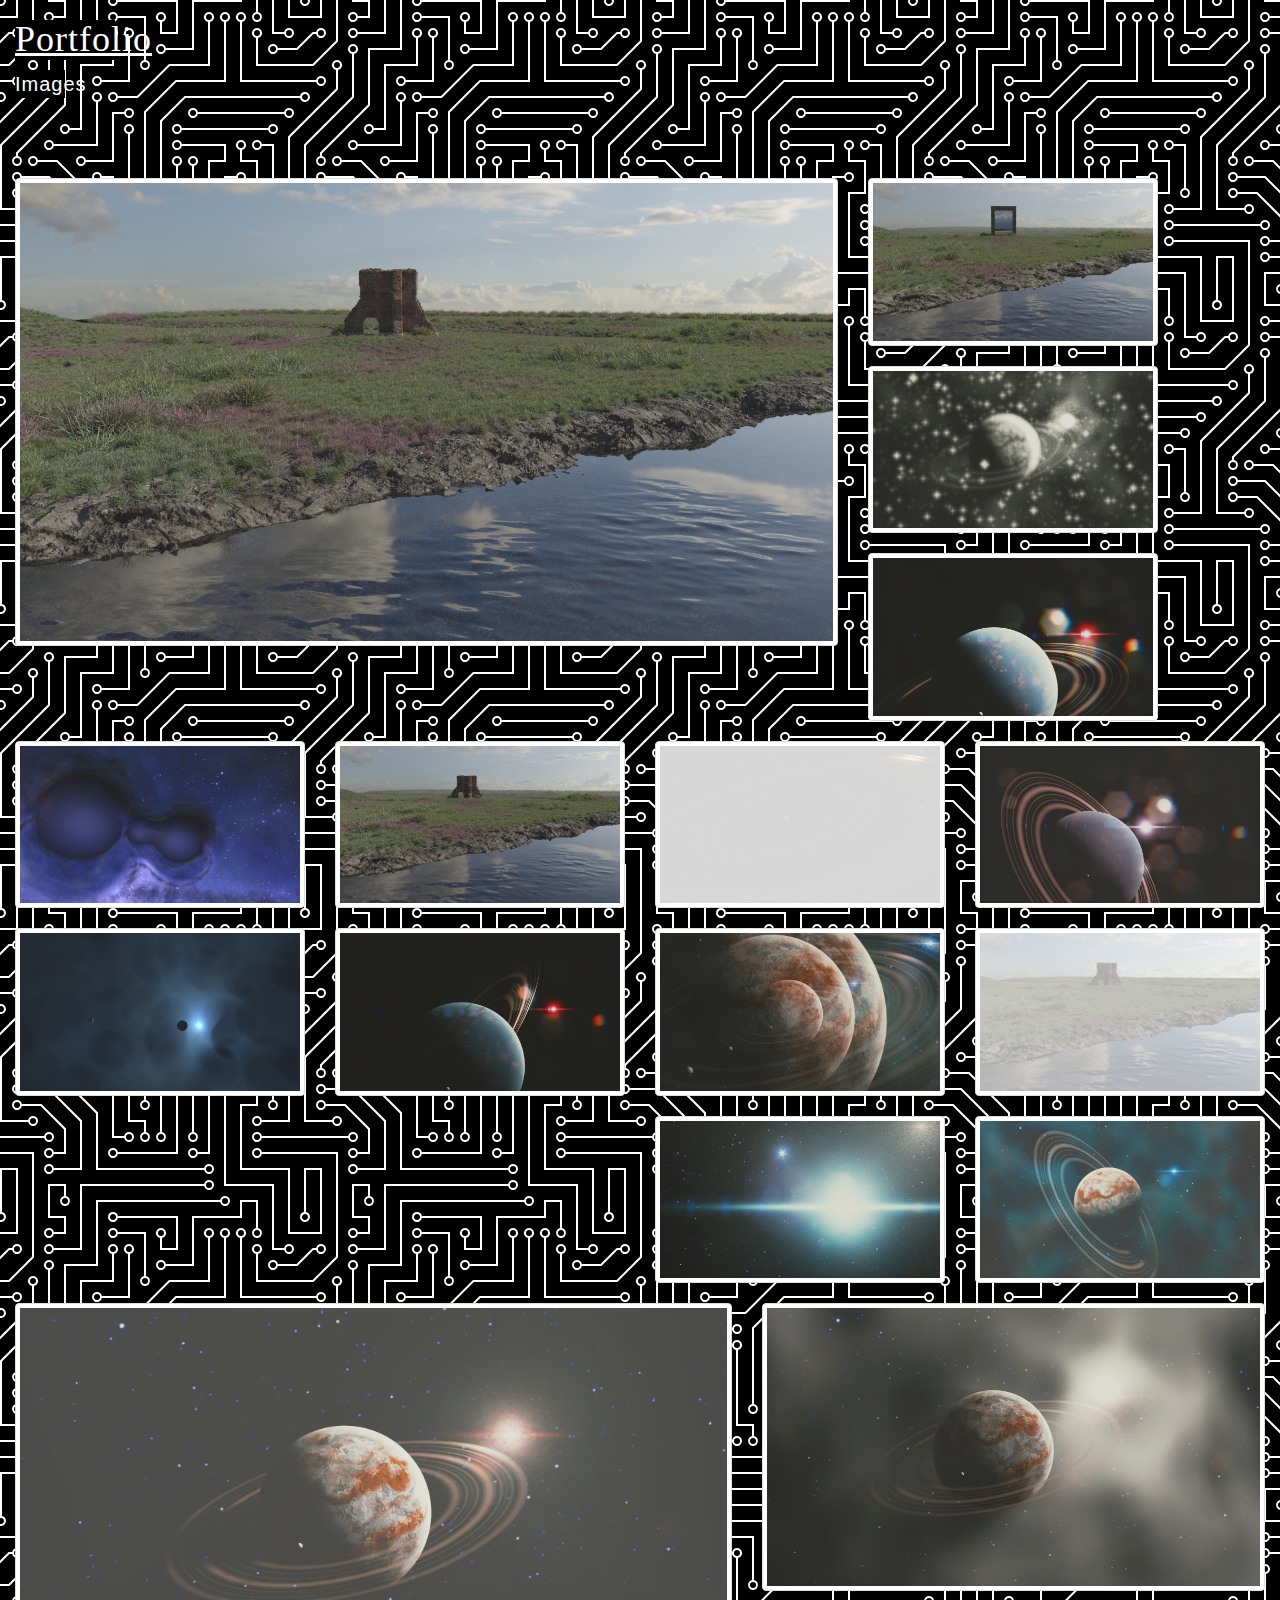
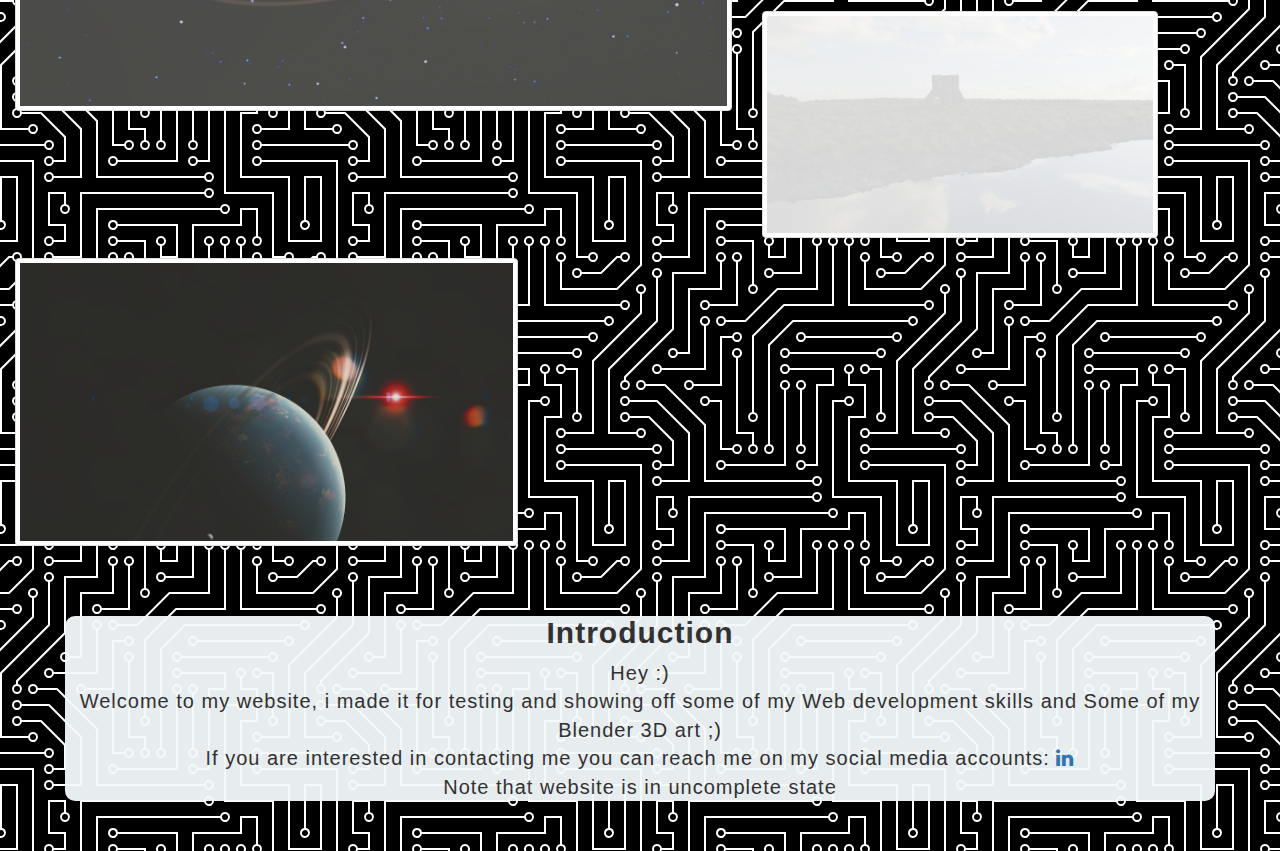
<file: index.html>
<!DOCTYPE html>
<html lang="en" dir="ltr">
  <head>
    <link href="https://cdnjs.cloudflare.com/ajax/libs/font-awesome/4.7.0/css/font-awesome.min.css" rel="stylesheet"/>
    <link rel="stylesheet" href="https://maxcdn.bootstrapcdn.com/bootstrap/3.3.7/css/bootstrap.min.css">
    <script src="https://ajax.googleapis.com/ajax/libs/jquery/3.6.0/jquery.min.js"></script>
    <link href='https://fonts.googleapis.com/css?family=Allerta Stencil' rel='stylesheet'>
    <link rel="stylesheet" href="src/CSS/CSS1.CSS">
    <script src="https://maxcdn.bootstrapcdn.com/bootstrap/3.3.5/js/bootstrap.min.js"></script>
    <meta charset="utf-8">
    <meta name="viewport" content="width=device-width, intial-scale=">
    <title>main page </title>
    <script src="src/Javascript.JS"></script>
  </head>
  <body>
    <div class="container-fluid">
    <h1>Portfolio</h1>
    <div id="p1">Images</div>
    <!--Log in-->
    <a id="p2" class="btn btn-primary" href="src/Log in.html"> Log in </a><img id="p5" src="src/Images/depositphotos.jpg" alt="No Profile image">
<!--thumnails-->
    <div class="row">
  <div class="col-xs-6 col-md-8">
    <a class="thumbnail" id="p9">
      <img src="src/Images/final imag1e.jpg" alt="...">
    </a>
  </div>
    <div class="col-xs-6 col-md-3">
    <a  class="thumbnail">
      <img src="src/Images/new project.jpg" alt="...">
    </a>
  </div>
  <div class="col-xs-6 col-md-3">
    <a  class="thumbnail">
      <img src="src/Images/orangeplanefo2g712.jpg" alt="...">
    </a>
  </div>
    <div class="col-xs-6 col-md-3">
    <a  class="thumbnail">
      <img src="src/Images/blue planet.jpg" alt="...">
    </a>
  </div>
  <div class="col-xs-6 col-md-3 moving2">
    <a  class="thumbnail">
      <img src="src/Images/2 black holes ! .jpg" alt="...">
    </a>
  </div>
    <div class="col-xs-6 col-md-3 moving2">
    <a  class="thumbnail">
      <img src="src/Images/820.jpg" alt="...">
    </a>
  </div>
  <div class="col-xs-6 col-md-3 moving3">
    <a  class="thumbnail">
      <img src="src/Images/858585858585.jpg" alt="...">
    </a>
  </div>
    <div class="col-xs-6 col-md-3 moving3">
    <a  class="thumbnail">
      <img src="src/Images/blue planet32.jpg" alt="...">
    </a>
  </div>
  <div class="col-xs-6 col-md-3 moving2">
  <a  class="thumbnail">
    <img src="src/Images/bluegasspac1e.jpg" alt="...">
  </a>
</div>
<div class="col-xs-6 col-md-3 moving2">
<a  class="thumbnail">
  <img src="src/Images/blue 4planet2.jpg" alt="...">
</a>
</div>
<div class="col-xs-6 col-md-3" >
<a  class="thumbnail">
  <img src="src/Images/orangeplanefo2g7128.jpg" alt="...">
</a>
</div>
<div class="col-xs-6 col-md-3">
<a  class="thumbnail">
  <img src="src/Images/final imag1e.jpg" alt="...">
</a>
</div>
<div class="col-xs-6 col-md-3">
<a  class="thumbnail">
  <img src="src/Images/fog and stars .jpg" alt="...">
</a>
</div>
<div class="col-xs-6 col-md-3">
<a  class="thumbnail">
  <img src="src/Images/gas planet stars1 gas space .jpg" alt="...">
</a>
</div>

<div class="col-xs-6 col-md-7 moving">
<a  class="thumbnail">
  <img src="src/Images/orangeplanefog.jpg" alt="...">
</a>
</div>
<div  class="col-xs-6 col-md-5">
<a  class="thumbnail">
  <img src="src/Images/orangeplanefog1.jpg" alt="...">
</a>
</div>
<div  class="col-xs-6 col-md-4 moving0">
<a  class="thumbnail">
  <img src="src/Images/testimage.jpg" alt="...">
</a>
</div>
<div id="moving1" class="col-xs-6 col-md-5">
<a class="thumbnail">
  <img src="src/Images/blue planet2.jpg" alt="...">
</a>
</div>

</div>
<section class="section-bg">
  <h2>Introduction</h2>
  <p>Hey :) <br> Welcome to my website, i made it for testing and showing off some of my Web development  skills and Some of my Blender 3D art ;)  <br>
   If you are interested in contacting me you can reach me on my social media accounts:  <a href="https://www.linkedin.com/in/mohamd-selawe-17aba0197/"><i class="fa fa-linkedin"></i></a> <br> Note that website is in  uncomplete state  </p>
</section>
</div>
  </body>
</html>
</file>
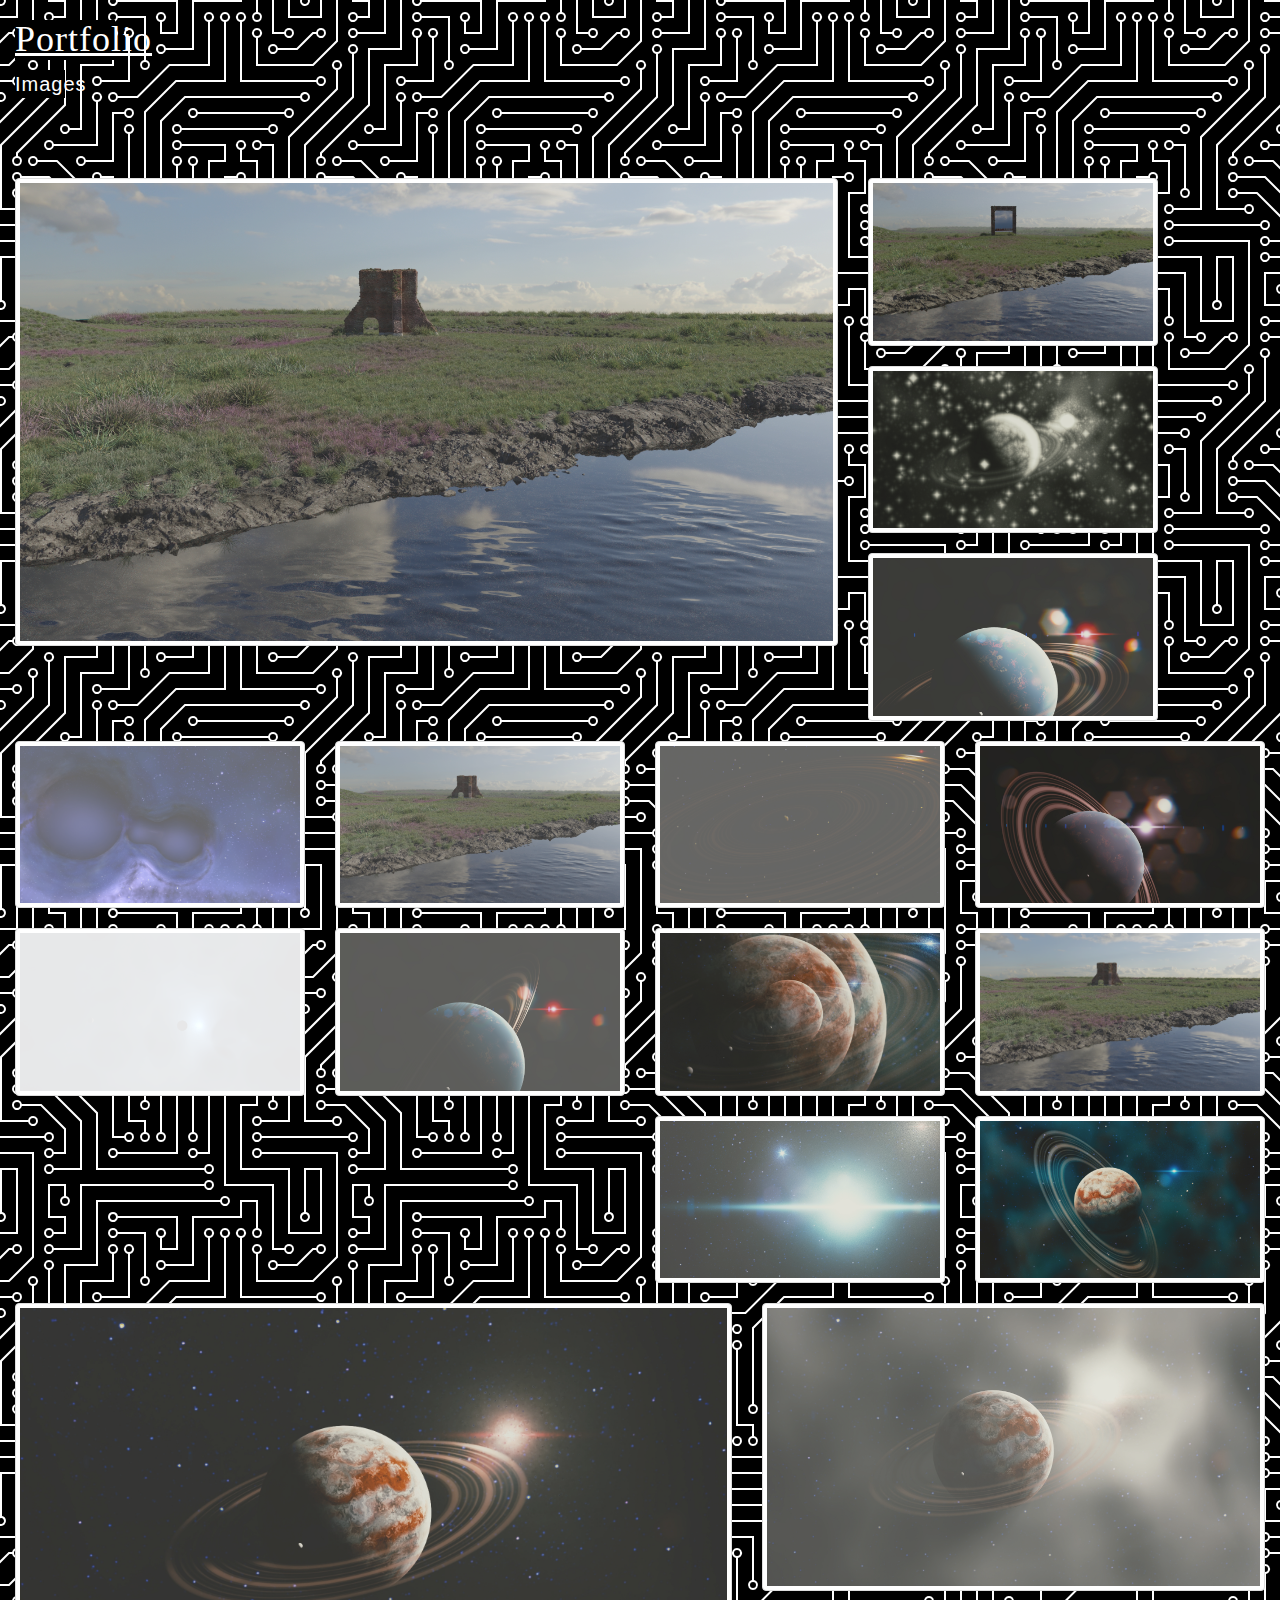
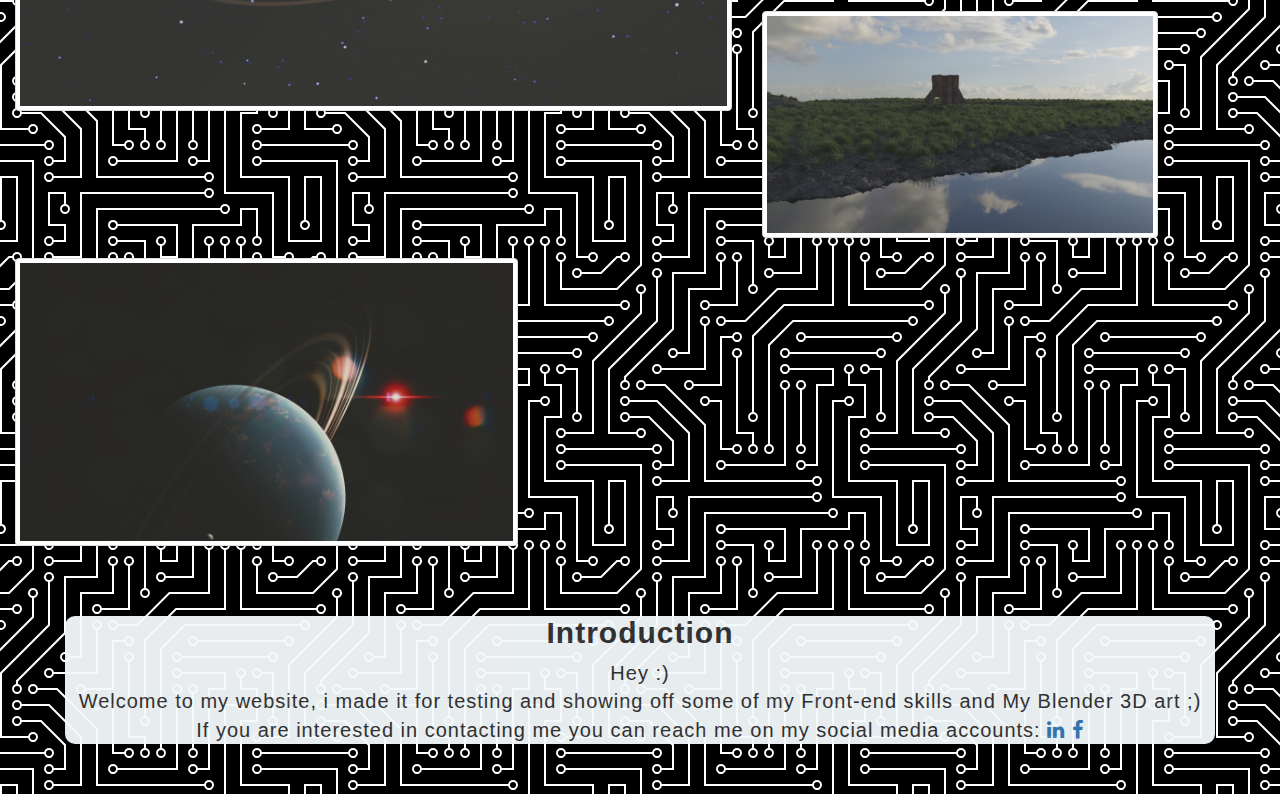
<file: front page.html>
<!DOCTYPE html>
<html lang="en" dir="ltr">
  <head>
    <link href="https://cdnjs.cloudflare.com/ajax/libs/font-awesome/4.7.0/css/font-awesome.min.css" rel="stylesheet"/>
    <link rel="stylesheet" href="https://maxcdn.bootstrapcdn.com/bootstrap/3.3.7/css/bootstrap.min.css">
    <script src="https://ajax.googleapis.com/ajax/libs/jquery/3.6.0/jquery.min.js"></script>
    <link href='https://fonts.googleapis.com/css?family=Allerta Stencil' rel='stylesheet'>
    <link rel="stylesheet" href="src/CSS/CSS1.CSS">
    <script src="https://maxcdn.bootstrapcdn.com/bootstrap/3.3.5/js/bootstrap.min.js"></script>
    <meta charset="utf-8">
    <meta name="viewport" content="width=device-width, intial-scale=">
    <title>main page </title>
    <script src="src/Javascript.JS"></script>
  </head>
  <body>
    <div class="container-fluid">
    <h1>Portfolio</h1>
    <div id="p1">Images</div>
    <!--Log in-->
    <a id="p2" class="btn btn-primary" href="src/Log in.html"> Log in </a><img id="p5" src="src/Images/depositphotos.jpg" alt="No Profile image">
<!--thumnails-->
    <div class="row">
  <div class="col-xs-6 col-md-8">
    <a class="thumbnail" id="p9">
      <img src="src/Images/final imag1e.jpg" alt="...">
    </a>
  </div>
    <div class="col-xs-6 col-md-3">
    <a  class="thumbnail">
      <img src="src/Images/new project.jpg" alt="...">
    </a>
  </div>
  <div class="col-xs-6 col-md-3">
    <a  class="thumbnail">
      <img src="src/Images/orangeplanefo2g712.jpg" alt="...">
    </a>
  </div>
    <div class="col-xs-6 col-md-3">
    <a  class="thumbnail">
      <img src="src/Images/blue planet.jpg" alt="...">
    </a>
  </div>
  <div class="col-xs-6 col-md-3 moving2">
    <a  class="thumbnail">
      <img src="src/Images/2 black holes ! .jpg" alt="...">
    </a>
  </div>
    <div class="col-xs-6 col-md-3 moving2">
    <a  class="thumbnail">
      <img src="src/Images/820.jpg" alt="...">
    </a>
  </div>
  <div class="col-xs-6 col-md-3 moving3">
    <a  class="thumbnail">
      <img src="src/Images/858585858585.jpg" alt="...">
    </a>
  </div>
    <div class="col-xs-6 col-md-3 moving3">
    <a  class="thumbnail">
      <img src="src/Images/blue planet32.jpg" alt="...">
    </a>
  </div>
  <div class="col-xs-6 col-md-3 moving2">
  <a  class="thumbnail">
    <img src="src/Images/bluegasspac1e.jpg" alt="...">
  </a>
</div>
<div class="col-xs-6 col-md-3 moving2">
<a  class="thumbnail">
  <img src="src/Images/blue 4planet2.jpg" alt="...">
</a>
</div>
<div class="col-xs-6 col-md-3" >
<a  class="thumbnail">
  <img src="src/Images/orangeplanefo2g7128.jpg" alt="...">
</a>
</div>
<div class="col-xs-6 col-md-3">
<a  class="thumbnail">
  <img src="src/Images/final imag1e.jpg" alt="...">
</a>
</div>
<div class="col-xs-6 col-md-3">
<a  class="thumbnail">
  <img src="src/Images/fog and stars .jpg" alt="...">
</a>
</div>
<div class="col-xs-6 col-md-3">
<a  class="thumbnail">
  <img src="src/Images/gas planet stars1 gas space .jpg" alt="...">
</a>
</div>

<div class="col-xs-6 col-md-7 moving">
<a  class="thumbnail">
  <img src="src/Images/orangeplanefog.jpg" alt="...">
</a>
</div>
<div  class="col-xs-6 col-md-5">
<a  class="thumbnail">
  <img src="src/Images/orangeplanefog1.jpg" alt="...">
</a>
</div>
<div  class="col-xs-6 col-md-4 moving0">
<a  class="thumbnail">
  <img src="src/Images/testimage.jpg" alt="...">
</a>
</div>
<div id="moving1" class="col-xs-6 col-md-5">
<a class="thumbnail">
  <img src="src/Images/blue planet2.jpg" alt="...">
</a>
</div>

</div>
<section class="section-bg">
  <h2>Introduction</h2>
  <p>Hey :) <br> Welcome to my website, i made it for testing and showing off some of my Front-end skills and My Blender 3D art ;) <br>
   If you are interested in contacting me you can reach me on my social media accounts:  <a href="https://www.linkedin.com/in/mohamd-selawe-17aba0197/"><i class="fa fa-linkedin"></i></a> <a href="https://www.facebook.com/mohamd.abdaelazez/"> <i class="fa fa-facebook"></i></a> </p>
</section>
</div>
  </body>
</html>
</file>
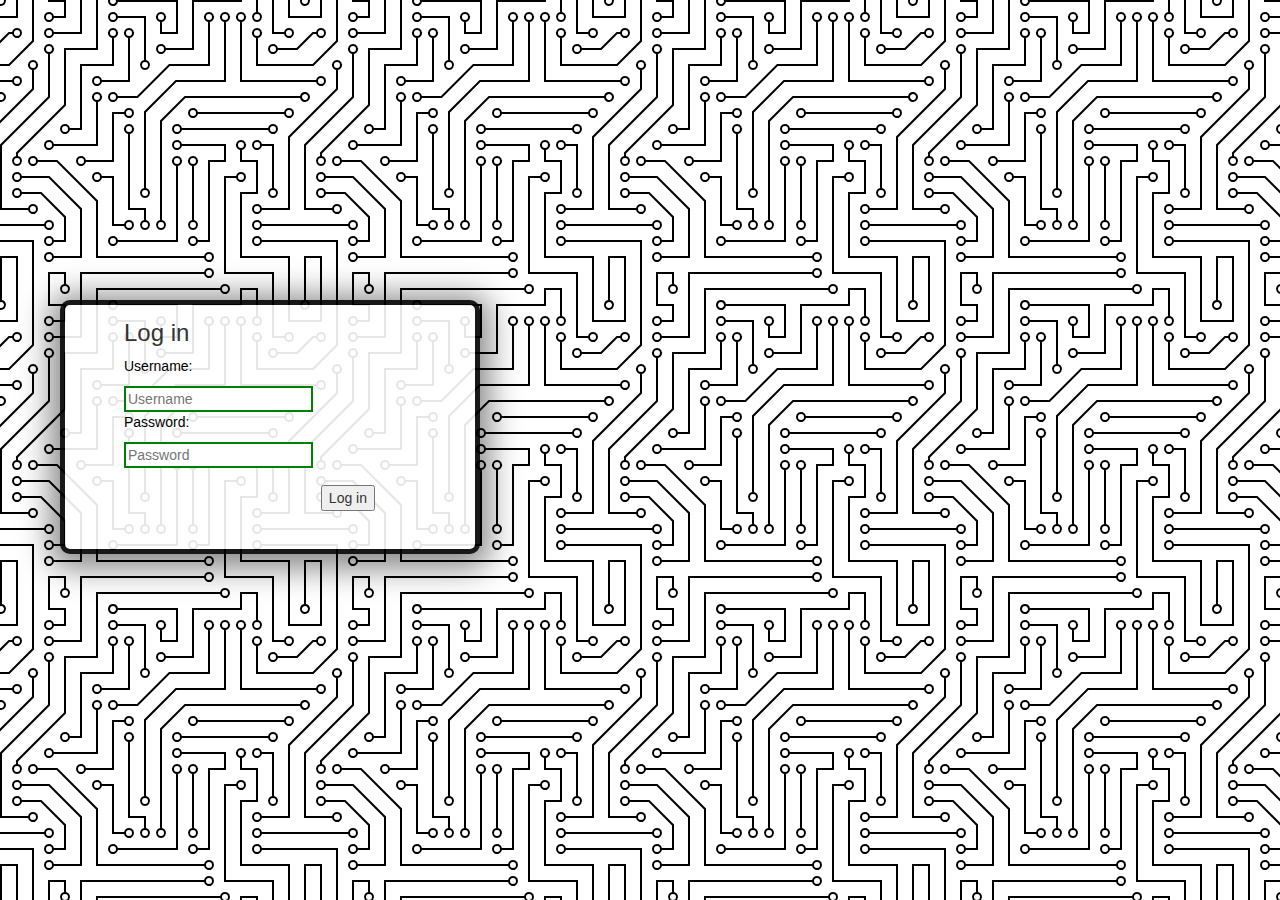
<file: src/Log in.html>
<!DOCTYPE html>
<html lang="en" dir="ltr">
  <head>
    <meta charset="utf-8">
    <meta name="viewport" content="width=device-width, intial-scale=1">
    <link rel="stylesheet" type="text/css" href="CSS/CSS.CSS">
    <link rel="stylesheet" href="https://maxcdn.bootstrapcdn.com/bootstrap/3.3.7/css/bootstrap.min.css">
    <script src="https://maxcdn.bootstrapcdn.com/bootstrap/3.3.5/js/bootstrap.min.js"></script>
    <script src="https://ajax.googleapis.com/ajax/libs/jquery/3.6.0/jquery.min.js"></script>
    <title>log in</title>
  </head>
  <body>
    <div class="container">
    <div id="Log-In"></div>
    <div class="SP1">
    <h3>Log in</h3>
    <p>Username:</p><input type="text" placeholder="Username">
    <p>Password:</p><input type="password" placeholder="Password">
  </div>
  <div class="SP2">
    <button type="button">Log in</button>
  </div>
  </div>
  </body>
</html>
</file>
<file: src/CSS/CSS1.CSS>
body{
        letter-spacing: 1px;
        font-size: 20px;
        background-color: #000000;
        background-image: url("data:image/svg+xml,%3Csvg xmlns='http://www.w3.org/2000/svg' viewBox='0 0 304 304' width='304' height='304'%3E%3Cpath fill='%23ffffff' fill-opacity='1' d='M44.1 224a5 5 0 1 1 0 2H0v-2h44.1zm160 48a5 5 0 1 1 0 2H82v-2h122.1zm57.8-46a5 5 0 1 1 0-2H304v2h-42.1zm0 16a5 5 0 1 1 0-2H304v2h-42.1zm6.2-114a5 5 0 1 1 0 2h-86.2a5 5 0 1 1 0-2h86.2zm-256-48a5 5 0 1 1 0 2H0v-2h12.1zm185.8 34a5 5 0 1 1 0-2h86.2a5 5 0 1 1 0 2h-86.2zM258 12.1a5 5 0 1 1-2 0V0h2v12.1zm-64 208a5 5 0 1 1-2 0v-54.2a5 5 0 1 1 2 0v54.2zm48-198.2V80h62v2h-64V21.9a5 5 0 1 1 2 0zm16 16V64h46v2h-48V37.9a5 5 0 1 1 2 0zm-128 96V208h16v12.1a5 5 0 1 1-2 0V210h-16v-76.1a5 5 0 1 1 2 0zm-5.9-21.9a5 5 0 1 1 0 2H114v48H85.9a5 5 0 1 1 0-2H112v-48h12.1zm-6.2 130a5 5 0 1 1 0-2H176v-74.1a5 5 0 1 1 2 0V242h-60.1zm-16-64a5 5 0 1 1 0-2H114v48h10.1a5 5 0 1 1 0 2H112v-48h-10.1zM66 284.1a5 5 0 1 1-2 0V274H50v30h-2v-32h18v12.1zM236.1 176a5 5 0 1 1 0 2H226v94h48v32h-2v-30h-48v-98h12.1zm25.8-30a5 5 0 1 1 0-2H274v44.1a5 5 0 1 1-2 0V146h-10.1zm-64 96a5 5 0 1 1 0-2H208v-80h16v-14h-42.1a5 5 0 1 1 0-2H226v18h-16v80h-12.1zm86.2-210a5 5 0 1 1 0 2H272V0h2v32h10.1zM98 101.9V146H53.9a5 5 0 1 1 0-2H96v-42.1a5 5 0 1 1 2 0zM53.9 34a5 5 0 1 1 0-2H80V0h2v34H53.9zm60.1 3.9V66H82v64H69.9a5 5 0 1 1 0-2H80V64h32V37.9a5 5 0 1 1 2 0zM101.9 82a5 5 0 1 1 0-2H128V37.9a5 5 0 1 1 2 0V82h-28.1zm16-64a5 5 0 1 1 0-2H146v44.1a5 5 0 1 1-2 0V18h-26.1zm102.2 270a5 5 0 1 1 0 2H98v14h-2v-16h124.1zM242 149.9V160h16v34h-16v62h48v48h-2v-46h-48v-66h16v-30h-16v-12.1a5 5 0 1 1 2 0zM53.9 18a5 5 0 1 1 0-2H64V2H48V0h18v18H53.9zm112 32a5 5 0 1 1 0-2H192V0h50v2h-48v48h-28.1zm-48-48a5 5 0 0 1-9.8-2h2.07a3 3 0 1 0 5.66 0H178v34h-18V21.9a5 5 0 1 1 2 0V32h14V2h-58.1zm0 96a5 5 0 1 1 0-2H137l32-32h39V21.9a5 5 0 1 1 2 0V66h-40.17l-32 32H117.9zm28.1 90.1a5 5 0 1 1-2 0v-76.51L175.59 80H224V21.9a5 5 0 1 1 2 0V82h-49.59L146 112.41v75.69zm16 32a5 5 0 1 1-2 0v-99.51L184.59 96H300.1a5 5 0 0 1 3.9-3.9v2.07a3 3 0 0 0 0 5.66v2.07a5 5 0 0 1-3.9-3.9H185.41L162 121.41v98.69zm-144-64a5 5 0 1 1-2 0v-3.51l48-48V48h32V0h2v50H66v55.41l-48 48v2.69zM50 53.9v43.51l-48 48V208h26.1a5 5 0 1 1 0 2H0v-65.41l48-48V53.9a5 5 0 1 1 2 0zm-16 16V89.41l-34 34v-2.82l32-32V69.9a5 5 0 1 1 2 0zM12.1 32a5 5 0 1 1 0 2H9.41L0 43.41V40.6L8.59 32h3.51zm265.8 18a5 5 0 1 1 0-2h18.69l7.41-7.41v2.82L297.41 50H277.9zm-16 160a5 5 0 1 1 0-2H288v-71.41l16-16v2.82l-14 14V210h-28.1zm-208 32a5 5 0 1 1 0-2H64v-22.59L40.59 194H21.9a5 5 0 1 1 0-2H41.41L66 216.59V242H53.9zm150.2 14a5 5 0 1 1 0 2H96v-56.6L56.6 162H37.9a5 5 0 1 1 0-2h19.5L98 200.6V256h106.1zm-150.2 2a5 5 0 1 1 0-2H80v-46.59L48.59 178H21.9a5 5 0 1 1 0-2H49.41L82 208.59V258H53.9zM34 39.8v1.61L9.41 66H0v-2h8.59L32 40.59V0h2v39.8zM2 300.1a5 5 0 0 1 3.9 3.9H3.83A3 3 0 0 0 0 302.17V256h18v48h-2v-46H2v42.1zM34 241v63h-2v-62H0v-2h34v1zM17 18H0v-2h16V0h2v18h-1zm273-2h14v2h-16V0h2v16zm-32 273v15h-2v-14h-14v14h-2v-16h18v1zM0 92.1A5.02 5.02 0 0 1 6 97a5 5 0 0 1-6 4.9v-2.07a3 3 0 1 0 0-5.66V92.1zM80 272h2v32h-2v-32zm37.9 32h-2.07a3 3 0 0 0-5.66 0h-2.07a5 5 0 0 1 9.8 0zM5.9 0A5.02 5.02 0 0 1 0 5.9V3.83A3 3 0 0 0 3.83 0H5.9zm294.2 0h2.07A3 3 0 0 0 304 3.83V5.9a5 5 0 0 1-3.9-5.9zm3.9 300.1v2.07a3 3 0 0 0-1.83 1.83h-2.07a5 5 0 0 1 3.9-3.9zM97 100a3 3 0 1 0 0-6 3 3 0 0 0 0 6zm0-16a3 3 0 1 0 0-6 3 3 0 0 0 0 6zm16 16a3 3 0 1 0 0-6 3 3 0 0 0 0 6zm16 16a3 3 0 1 0 0-6 3 3 0 0 0 0 6zm0 16a3 3 0 1 0 0-6 3 3 0 0 0 0 6zm-48 32a3 3 0 1 0 0-6 3 3 0 0 0 0 6zm16 16a3 3 0 1 0 0-6 3 3 0 0 0 0 6zm32 48a3 3 0 1 0 0-6 3 3 0 0 0 0 6zm-16 16a3 3 0 1 0 0-6 3 3 0 0 0 0 6zm32-16a3 3 0 1 0 0-6 3 3 0 0 0 0 6zm0-32a3 3 0 1 0 0-6 3 3 0 0 0 0 6zm16 32a3 3 0 1 0 0-6 3 3 0 0 0 0 6zm32 16a3 3 0 1 0 0-6 3 3 0 0 0 0 6zm0-16a3 3 0 1 0 0-6 3 3 0 0 0 0 6zm-16-64a3 3 0 1 0 0-6 3 3 0 0 0 0 6zm16 0a3 3 0 1 0 0-6 3 3 0 0 0 0 6zm16 96a3 3 0 1 0 0-6 3 3 0 0 0 0 6zm0 16a3 3 0 1 0 0-6 3 3 0 0 0 0 6zm16 16a3 3 0 1 0 0-6 3 3 0 0 0 0 6zm16-144a3 3 0 1 0 0-6 3 3 0 0 0 0 6zm0 32a3 3 0 1 0 0-6 3 3 0 0 0 0 6zm16-32a3 3 0 1 0 0-6 3 3 0 0 0 0 6zm16-16a3 3 0 1 0 0-6 3 3 0 0 0 0 6zm-96 0a3 3 0 1 0 0-6 3 3 0 0 0 0 6zm0 16a3 3 0 1 0 0-6 3 3 0 0 0 0 6zm16-32a3 3 0 1 0 0-6 3 3 0 0 0 0 6zm96 0a3 3 0 1 0 0-6 3 3 0 0 0 0 6zm-16-64a3 3 0 1 0 0-6 3 3 0 0 0 0 6zm16-16a3 3 0 1 0 0-6 3 3 0 0 0 0 6zm-32 0a3 3 0 1 0 0-6 3 3 0 0 0 0 6zm0-16a3 3 0 1 0 0-6 3 3 0 0 0 0 6zm-16 0a3 3 0 1 0 0-6 3 3 0 0 0 0 6zm-16 0a3 3 0 1 0 0-6 3 3 0 0 0 0 6zm-16 0a3 3 0 1 0 0-6 3 3 0 0 0 0 6zM49 36a3 3 0 1 0 0-6 3 3 0 0 0 0 6zm-32 0a3 3 0 1 0 0-6 3 3 0 0 0 0 6zm32 16a3 3 0 1 0 0-6 3 3 0 0 0 0 6zM33 68a3 3 0 1 0 0-6 3 3 0 0 0 0 6zm16-48a3 3 0 1 0 0-6 3 3 0 0 0 0 6zm0 240a3 3 0 1 0 0-6 3 3 0 0 0 0 6zm16 32a3 3 0 1 0 0-6 3 3 0 0 0 0 6zm-16-64a3 3 0 1 0 0-6 3 3 0 0 0 0 6zm0 16a3 3 0 1 0 0-6 3 3 0 0 0 0 6zm-16-32a3 3 0 1 0 0-6 3 3 0 0 0 0 6zm80-176a3 3 0 1 0 0-6 3 3 0 0 0 0 6zm16 0a3 3 0 1 0 0-6 3 3 0 0 0 0 6zm-16-16a3 3 0 1 0 0-6 3 3 0 0 0 0 6zm32 48a3 3 0 1 0 0-6 3 3 0 0 0 0 6zm16-16a3 3 0 1 0 0-6 3 3 0 0 0 0 6zm0-32a3 3 0 1 0 0-6 3 3 0 0 0 0 6zm112 176a3 3 0 1 0 0-6 3 3 0 0 0 0 6zm-16 16a3 3 0 1 0 0-6 3 3 0 0 0 0 6zm0 16a3 3 0 1 0 0-6 3 3 0 0 0 0 6zm0 16a3 3 0 1 0 0-6 3 3 0 0 0 0 6zM17 180a3 3 0 1 0 0-6 3 3 0 0 0 0 6zm0 16a3 3 0 1 0 0-6 3 3 0 0 0 0 6zm0-32a3 3 0 1 0 0-6 3 3 0 0 0 0 6zm16 0a3 3 0 1 0 0-6 3 3 0 0 0 0 6zM17 84a3 3 0 1 0 0-6 3 3 0 0 0 0 6zm32 64a3 3 0 1 0 0-6 3 3 0 0 0 0 6zm16-16a3 3 0 1 0 0-6 3 3 0 0 0 0 6z'%3E%3C/path%3E%3C/svg%3E");
      }
      #p1{
        width: 4%;
        background-color: black;
        position: relative;
        font-family: "Raleway", sans-serif;
        color: white;
      }
      #p2{
        position: relative;
        left:1739px;
      }
      h1{
        width: 8%;
        background-color: black;
        color: white;
        text-decoration: underline;
        font-family: Bahnschrift;
      }
      #p4{
      position: relative;
      left: 3px;
      top: -2px;
      }
      #p5{
        width: 80px;
        height: 80px;
        position: relative;
        left:1663px;
        top:-68px;
      }

      section{
        text-align: center;
        width: auto;
        margin: 50px;
      }
      section h2{
        font-weight: bold;
      }
      .section-bg{
        background-color: #f4f9fc;
        border-radius: 10px;
        opacity: 0.95;
      }
      #p9{

      }
      #p6{
        height: 275px;
      }
      .moving0{

      }
      .moving{

      }
      #moving1{

      }
      .moving2{

      }
      .moving3{
        
      }
</file>
<file: src/CSS/CSS.CSS>
input:valid{
  border:2px solid green;
}
input:invalid{
  border: 2px solid red;
}
input{
  color: #000000 ;
  outline: none;
  border: 2px solid black;
  transition: all 0.5s;
}
p{
color: black;
}
h3{
  color: white;
}

#Log-In{
  border: 5px;
  border-color: #000000;
  border-style: solid;
  width: 420px;
  height: 254.4px;
  opacity: 0.9;
  background-color: White;
  border-radius: 10px;
  box-shadow: 0 5px 30px 10px rgba(0, 0, 0, 0.5);
  position: absolute;
  top: 300px;
  right:800px;
}
body{
  background-color: #ffffff;
  background-image: url("data:image/svg+xml,%3Csvg xmlns='http://www.w3.org/2000/svg' viewBox='0 0 304 304' width='304' height='304'%3E%3Cpath fill='%23000000' fill-opacity='1' d='M44.1 224a5 5 0 1 1 0 2H0v-2h44.1zm160 48a5 5 0 1 1 0 2H82v-2h122.1zm57.8-46a5 5 0 1 1 0-2H304v2h-42.1zm0 16a5 5 0 1 1 0-2H304v2h-42.1zm6.2-114a5 5 0 1 1 0 2h-86.2a5 5 0 1 1 0-2h86.2zm-256-48a5 5 0 1 1 0 2H0v-2h12.1zm185.8 34a5 5 0 1 1 0-2h86.2a5 5 0 1 1 0 2h-86.2zM258 12.1a5 5 0 1 1-2 0V0h2v12.1zm-64 208a5 5 0 1 1-2 0v-54.2a5 5 0 1 1 2 0v54.2zm48-198.2V80h62v2h-64V21.9a5 5 0 1 1 2 0zm16 16V64h46v2h-48V37.9a5 5 0 1 1 2 0zm-128 96V208h16v12.1a5 5 0 1 1-2 0V210h-16v-76.1a5 5 0 1 1 2 0zm-5.9-21.9a5 5 0 1 1 0 2H114v48H85.9a5 5 0 1 1 0-2H112v-48h12.1zm-6.2 130a5 5 0 1 1 0-2H176v-74.1a5 5 0 1 1 2 0V242h-60.1zm-16-64a5 5 0 1 1 0-2H114v48h10.1a5 5 0 1 1 0 2H112v-48h-10.1zM66 284.1a5 5 0 1 1-2 0V274H50v30h-2v-32h18v12.1zM236.1 176a5 5 0 1 1 0 2H226v94h48v32h-2v-30h-48v-98h12.1zm25.8-30a5 5 0 1 1 0-2H274v44.1a5 5 0 1 1-2 0V146h-10.1zm-64 96a5 5 0 1 1 0-2H208v-80h16v-14h-42.1a5 5 0 1 1 0-2H226v18h-16v80h-12.1zm86.2-210a5 5 0 1 1 0 2H272V0h2v32h10.1zM98 101.9V146H53.9a5 5 0 1 1 0-2H96v-42.1a5 5 0 1 1 2 0zM53.9 34a5 5 0 1 1 0-2H80V0h2v34H53.9zm60.1 3.9V66H82v64H69.9a5 5 0 1 1 0-2H80V64h32V37.9a5 5 0 1 1 2 0zM101.9 82a5 5 0 1 1 0-2H128V37.9a5 5 0 1 1 2 0V82h-28.1zm16-64a5 5 0 1 1 0-2H146v44.1a5 5 0 1 1-2 0V18h-26.1zm102.2 270a5 5 0 1 1 0 2H98v14h-2v-16h124.1zM242 149.9V160h16v34h-16v62h48v48h-2v-46h-48v-66h16v-30h-16v-12.1a5 5 0 1 1 2 0zM53.9 18a5 5 0 1 1 0-2H64V2H48V0h18v18H53.9zm112 32a5 5 0 1 1 0-2H192V0h50v2h-48v48h-28.1zm-48-48a5 5 0 0 1-9.8-2h2.07a3 3 0 1 0 5.66 0H178v34h-18V21.9a5 5 0 1 1 2 0V32h14V2h-58.1zm0 96a5 5 0 1 1 0-2H137l32-32h39V21.9a5 5 0 1 1 2 0V66h-40.17l-32 32H117.9zm28.1 90.1a5 5 0 1 1-2 0v-76.51L175.59 80H224V21.9a5 5 0 1 1 2 0V82h-49.59L146 112.41v75.69zm16 32a5 5 0 1 1-2 0v-99.51L184.59 96H300.1a5 5 0 0 1 3.9-3.9v2.07a3 3 0 0 0 0 5.66v2.07a5 5 0 0 1-3.9-3.9H185.41L162 121.41v98.69zm-144-64a5 5 0 1 1-2 0v-3.51l48-48V48h32V0h2v50H66v55.41l-48 48v2.69zM50 53.9v43.51l-48 48V208h26.1a5 5 0 1 1 0 2H0v-65.41l48-48V53.9a5 5 0 1 1 2 0zm-16 16V89.41l-34 34v-2.82l32-32V69.9a5 5 0 1 1 2 0zM12.1 32a5 5 0 1 1 0 2H9.41L0 43.41V40.6L8.59 32h3.51zm265.8 18a5 5 0 1 1 0-2h18.69l7.41-7.41v2.82L297.41 50H277.9zm-16 160a5 5 0 1 1 0-2H288v-71.41l16-16v2.82l-14 14V210h-28.1zm-208 32a5 5 0 1 1 0-2H64v-22.59L40.59 194H21.9a5 5 0 1 1 0-2H41.41L66 216.59V242H53.9zm150.2 14a5 5 0 1 1 0 2H96v-56.6L56.6 162H37.9a5 5 0 1 1 0-2h19.5L98 200.6V256h106.1zm-150.2 2a5 5 0 1 1 0-2H80v-46.59L48.59 178H21.9a5 5 0 1 1 0-2H49.41L82 208.59V258H53.9zM34 39.8v1.61L9.41 66H0v-2h8.59L32 40.59V0h2v39.8zM2 300.1a5 5 0 0 1 3.9 3.9H3.83A3 3 0 0 0 0 302.17V256h18v48h-2v-46H2v42.1zM34 241v63h-2v-62H0v-2h34v1zM17 18H0v-2h16V0h2v18h-1zm273-2h14v2h-16V0h2v16zm-32 273v15h-2v-14h-14v14h-2v-16h18v1zM0 92.1A5.02 5.02 0 0 1 6 97a5 5 0 0 1-6 4.9v-2.07a3 3 0 1 0 0-5.66V92.1zM80 272h2v32h-2v-32zm37.9 32h-2.07a3 3 0 0 0-5.66 0h-2.07a5 5 0 0 1 9.8 0zM5.9 0A5.02 5.02 0 0 1 0 5.9V3.83A3 3 0 0 0 3.83 0H5.9zm294.2 0h2.07A3 3 0 0 0 304 3.83V5.9a5 5 0 0 1-3.9-5.9zm3.9 300.1v2.07a3 3 0 0 0-1.83 1.83h-2.07a5 5 0 0 1 3.9-3.9zM97 100a3 3 0 1 0 0-6 3 3 0 0 0 0 6zm0-16a3 3 0 1 0 0-6 3 3 0 0 0 0 6zm16 16a3 3 0 1 0 0-6 3 3 0 0 0 0 6zm16 16a3 3 0 1 0 0-6 3 3 0 0 0 0 6zm0 16a3 3 0 1 0 0-6 3 3 0 0 0 0 6zm-48 32a3 3 0 1 0 0-6 3 3 0 0 0 0 6zm16 16a3 3 0 1 0 0-6 3 3 0 0 0 0 6zm32 48a3 3 0 1 0 0-6 3 3 0 0 0 0 6zm-16 16a3 3 0 1 0 0-6 3 3 0 0 0 0 6zm32-16a3 3 0 1 0 0-6 3 3 0 0 0 0 6zm0-32a3 3 0 1 0 0-6 3 3 0 0 0 0 6zm16 32a3 3 0 1 0 0-6 3 3 0 0 0 0 6zm32 16a3 3 0 1 0 0-6 3 3 0 0 0 0 6zm0-16a3 3 0 1 0 0-6 3 3 0 0 0 0 6zm-16-64a3 3 0 1 0 0-6 3 3 0 0 0 0 6zm16 0a3 3 0 1 0 0-6 3 3 0 0 0 0 6zm16 96a3 3 0 1 0 0-6 3 3 0 0 0 0 6zm0 16a3 3 0 1 0 0-6 3 3 0 0 0 0 6zm16 16a3 3 0 1 0 0-6 3 3 0 0 0 0 6zm16-144a3 3 0 1 0 0-6 3 3 0 0 0 0 6zm0 32a3 3 0 1 0 0-6 3 3 0 0 0 0 6zm16-32a3 3 0 1 0 0-6 3 3 0 0 0 0 6zm16-16a3 3 0 1 0 0-6 3 3 0 0 0 0 6zm-96 0a3 3 0 1 0 0-6 3 3 0 0 0 0 6zm0 16a3 3 0 1 0 0-6 3 3 0 0 0 0 6zm16-32a3 3 0 1 0 0-6 3 3 0 0 0 0 6zm96 0a3 3 0 1 0 0-6 3 3 0 0 0 0 6zm-16-64a3 3 0 1 0 0-6 3 3 0 0 0 0 6zm16-16a3 3 0 1 0 0-6 3 3 0 0 0 0 6zm-32 0a3 3 0 1 0 0-6 3 3 0 0 0 0 6zm0-16a3 3 0 1 0 0-6 3 3 0 0 0 0 6zm-16 0a3 3 0 1 0 0-6 3 3 0 0 0 0 6zm-16 0a3 3 0 1 0 0-6 3 3 0 0 0 0 6zm-16 0a3 3 0 1 0 0-6 3 3 0 0 0 0 6zM49 36a3 3 0 1 0 0-6 3 3 0 0 0 0 6zm-32 0a3 3 0 1 0 0-6 3 3 0 0 0 0 6zm32 16a3 3 0 1 0 0-6 3 3 0 0 0 0 6zM33 68a3 3 0 1 0 0-6 3 3 0 0 0 0 6zm16-48a3 3 0 1 0 0-6 3 3 0 0 0 0 6zm0 240a3 3 0 1 0 0-6 3 3 0 0 0 0 6zm16 32a3 3 0 1 0 0-6 3 3 0 0 0 0 6zm-16-64a3 3 0 1 0 0-6 3 3 0 0 0 0 6zm0 16a3 3 0 1 0 0-6 3 3 0 0 0 0 6zm-16-32a3 3 0 1 0 0-6 3 3 0 0 0 0 6zm80-176a3 3 0 1 0 0-6 3 3 0 0 0 0 6zm16 0a3 3 0 1 0 0-6 3 3 0 0 0 0 6zm-16-16a3 3 0 1 0 0-6 3 3 0 0 0 0 6zm32 48a3 3 0 1 0 0-6 3 3 0 0 0 0 6zm16-16a3 3 0 1 0 0-6 3 3 0 0 0 0 6zm0-32a3 3 0 1 0 0-6 3 3 0 0 0 0 6zm112 176a3 3 0 1 0 0-6 3 3 0 0 0 0 6zm-16 16a3 3 0 1 0 0-6 3 3 0 0 0 0 6zm0 16a3 3 0 1 0 0-6 3 3 0 0 0 0 6zm0 16a3 3 0 1 0 0-6 3 3 0 0 0 0 6zM17 180a3 3 0 1 0 0-6 3 3 0 0 0 0 6zm0 16a3 3 0 1 0 0-6 3 3 0 0 0 0 6zm0-32a3 3 0 1 0 0-6 3 3 0 0 0 0 6zm16 0a3 3 0 1 0 0-6 3 3 0 0 0 0 6zM17 84a3 3 0 1 0 0-6 3 3 0 0 0 0 6zm32 64a3 3 0 1 0 0-6 3 3 0 0 0 0 6zm16-16a3 3 0 1 0 0-6 3 3 0 0 0 0 6z'%3E%3C/path%3E%3C/svg%3E");
}
.SP1{
  position: absolute;
  top: 300px;
  right:967px;
}
.SP2{
  position: absolute;
  top: 485px;
  right:905px;
}
</file>
